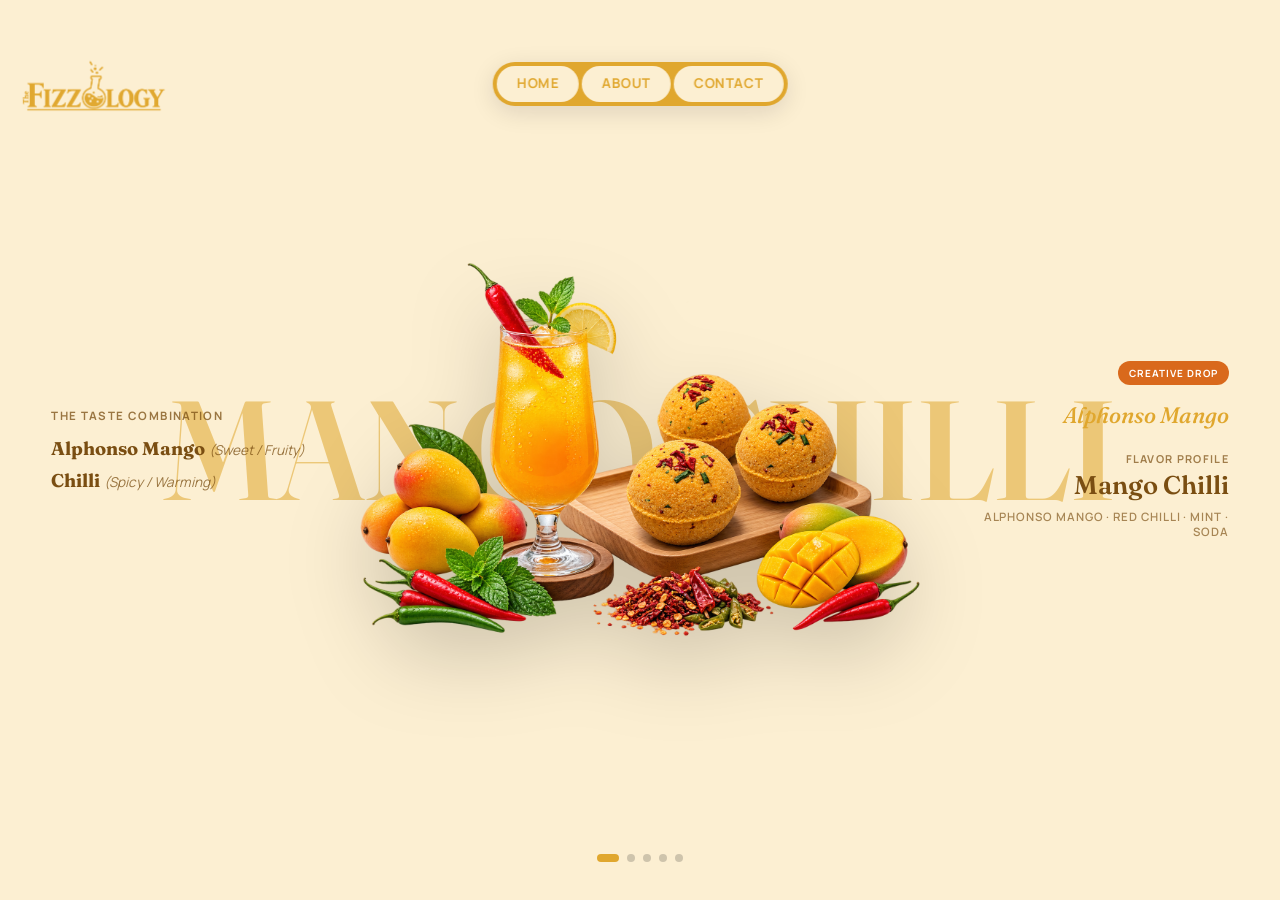
<file: index.html>
<!doctype html>
<html lang="en">
  <head>
    <meta charset="UTF-8" />
    <script>
      (function () {
        var l = window.location;
        if (l.search[1] === '/') {
          var decoded = l.search
            .slice(1)
            .split('&')
            .map(function (s) {
              return s.replace(/~and~/g, '&');
            })
            .join('?');
          window.history.replaceState(null, null, l.pathname.slice(0, -1) + decoded + l.hash);
        }
      })();
    </script>
    <meta name="viewport" content="width=device-width, initial-scale=1.0, maximum-scale=1, viewport-fit=cover" />
    <link rel="icon" type="image/png" href="/favicon.png" />
    <link rel="icon" type="image/png" sizes="32x32" href="/favicon-32.png" />
    <link rel="apple-touch-icon" href="/apple-touch-icon.png" />
    <title>The Fizzology — Drop | Fizz | Enjoy</title>
    <link rel="preconnect" href="https://fonts.googleapis.com" />
    <link rel="preconnect" href="https://fonts.gstatic.com" crossorigin />
    <link
      href="https://fonts.googleapis.com/css2?family=Fraunces:ital,opsz,wght@0,9..144,300;0,9..144,400;0,9..144,500;0,9..144,600;0,9..144,700;1,9..144,400&family=Manrope:wght@400;500;600;700;800&display=swap"
      rel="stylesheet"
    />
    <script type="module" crossorigin src="/assets/index-CDSG2suv.js"></script>
    <link rel="stylesheet" crossorigin href="/assets/index-PsWCPc5h.css">
  </head>
  <body>
    <div id="root"></div>
  </body>
</html>
</file>
<file: assets/index-PsWCPc5h.css>
.brand-logo{position:fixed;top:0;left:0;z-index:100;display:inline-flex;align-items:center;padding:var(--logo-pad-y) 1rem;text-decoration:none;transition:transform .3s ease,opacity .3s ease}.brand-logo__mark{height:var(--logo-h);width:auto;display:block;filter:none;transition:filter .3s ease,background-color .5s ease}.brand-logo__mark--masked{aspect-ratio:1254 / 1126;-webkit-mask-repeat:no-repeat;mask-repeat:no-repeat;-webkit-mask-position:center;mask-position:center;-webkit-mask-size:contain;mask-size:contain}.brand-logo--dark .brand-logo__mark:not(.brand-logo__mark--masked){filter:invert(1) brightness(1.15)}.brand-logo.is-hidden{transform:translateY(-120%);opacity:0}@media (max-width: 768px){.brand-logo{padding:var(--logo-pad-y-mobile) .85rem}.brand-logo__mark{height:var(--logo-h-mobile)}}.pill-nav-container{position:fixed;top:calc((var(--logo-h) + (var(--logo-pad-y) * 2) - var(--pill-h)) / 2);left:50%;transform:translate(-50%);z-index:99;transition:top .35s ease}@media (max-width: 768px){.pill-nav-container{top:calc((var(--logo-h-mobile) + (var(--logo-pad-y-mobile) * 2) - var(--pill-h)) / 2)}.pill-nav-container.pill-nav--sub{top:calc(var(--logo-h-mobile) + (var(--logo-pad-y-mobile) * 2) + .5rem)}}.pill-nav{--nav-h: 44px;--pill-pad-x: 20px;--pill-gap: 3px;width:max-content;display:flex;align-items:center;box-sizing:border-box}.pill-nav .pill-logo{display:none}.pill-nav-items{position:relative;display:flex;align-items:center;height:var(--nav-h);background:var(--base, #000);border-radius:9999px;box-shadow:0 6px 24px #140a1e1f}.pill-list{list-style:none;display:flex;align-items:stretch;gap:var(--pill-gap);margin:0;padding:4px;height:100%}.pill-list>li{display:flex;height:100%}.pill{display:inline-flex;align-items:center;justify-content:center;height:100%;padding:0 var(--pill-pad-x);background:var(--pill-bg, #fff);color:var(--pill-text, var(--base, #000));text-decoration:none;border-radius:9999px;box-sizing:border-box;font-family:Manrope,sans-serif;font-weight:700;font-size:13.5px;line-height:0;text-transform:uppercase;letter-spacing:.6px;white-space:nowrap;cursor:pointer;position:relative;overflow:hidden}.pill .hover-circle{position:absolute;left:50%;bottom:0;border-radius:50%;background:var(--base, #000);z-index:1;display:block;pointer-events:none;will-change:transform}.pill .label-stack{position:relative;display:inline-block;line-height:1;z-index:2}.pill .pill-label{position:relative;z-index:2;display:inline-block;line-height:1;will-change:transform}.pill .pill-label-hover{position:absolute;left:0;top:0;color:var(--hover-text, #fff);z-index:3;display:inline-block;will-change:transform,opacity}.pill.is-active:after{content:"";position:absolute;bottom:-6px;left:50%;transform:translate(-50%);width:5px;height:5px;background:var(--base, #000);border-radius:50px;z-index:4}.desktop-only{display:block}.mobile-only{display:none}@media (max-width: 768px){.desktop-only{display:none}.mobile-only{display:block}}.mobile-menu-button{width:var(--nav-h);height:var(--nav-h);border-radius:50%;background:var(--base, #000);border:none;display:none;flex-direction:column;align-items:center;justify-content:center;gap:4px;cursor:pointer;padding:0;position:relative;box-shadow:0 6px 24px #140a1e1f}@media (max-width: 768px){.mobile-menu-button{display:flex}}.hamburger-line{width:16px;height:2px;background:var(--pill-bg, #fff);border-radius:1px;transition:all .25s ease;transform-origin:center}.mobile-menu-popover{position:absolute;top:3.2em;left:50%;transform:translate(-50%);min-width:180px;background:var(--base, #f0f0f0);border-radius:24px;box-shadow:0 8px 32px #00000029;z-index:998;opacity:0;transform-origin:top center;visibility:hidden}.mobile-menu-list{list-style:none;margin:0;padding:4px;display:flex;flex-direction:column;gap:3px}.mobile-menu-popover .mobile-menu-link{display:block;padding:12px 20px;color:var(--pill-text, #fff);background-color:var(--pill-bg, #fff);text-decoration:none;font-family:Manrope,sans-serif;font-size:14px;font-weight:600;text-transform:uppercase;letter-spacing:.5px;text-align:center;border-radius:50px;transition:all .2s ease}.mobile-menu-popover .mobile-menu-link:hover{cursor:pointer;background-color:var(--base);color:var(--hover-text, #fff)}.pill-nav.force-open .pill-nav-items{display:flex!important}.pill-nav.force-open .mobile-menu-button{display:none!important}.nav-collapsed-toggle{position:fixed;top:calc((var(--logo-h) + (var(--logo-pad-y) * 2) - 40px) / 2);left:50%;transform:translate(-50%);z-index:99;width:40px;height:40px;border-radius:50%;border:none;background:#1b1220;display:flex;flex-direction:column;align-items:center;justify-content:center;gap:4px;cursor:pointer;box-shadow:0 6px 24px #140a1e29;transition:transform .2s ease}.nav-collapsed-toggle:hover{transform:translate(-50%) scale(1.06)}.nav-collapsed-toggle span{width:16px;height:2px;background:#fbf9f5;border-radius:1px}@media (max-width: 768px){.nav-collapsed-toggle{left:auto;right:.85rem;transform:none;top:calc((var(--logo-h-mobile) + (var(--logo-pad-y-mobile) * 2) - 40px) / 2)}.nav-collapsed-toggle:hover{transform:scale(1.06)}}.text-rotate{display:flex;flex-wrap:wrap;white-space:pre-wrap;position:relative}.text-rotate-sr-only{position:absolute;width:1px;height:1px;padding:0;margin:-1px;overflow:hidden;clip:rect(0,0,0,0);white-space:nowrap;border:0}.text-rotate-word{display:inline-flex}.text-rotate-lines{display:flex;flex-direction:column;width:100%}.text-rotate-element{display:inline-block}.text-rotate-space{white-space:pre}.home{position:relative;min-height:100svh;width:100%;overflow:hidden;transition:background .6s ease}.home-slide{position:relative;min-height:100svh;width:100%;display:grid;grid-template-columns:1fr minmax(340px,620px) 1fr;align-items:center;padding:0 4vw}.home-slide__backname{grid-column:1 / -1;grid-row:1;justify-self:center;font-family:var(--font-display);font-weight:600;font-size:clamp(3.5rem,11vw,9.5rem);line-height:.92;text-align:center;text-transform:uppercase;letter-spacing:-.01em;margin:0;opacity:.55;pointer-events:none;-webkit-user-select:none;user-select:none}.home-slide__image{grid-column:2;grid-row:1;justify-self:center;width:min(56vw,560px);filter:drop-shadow(0 30px 40px rgba(0,0,0,.18));z-index:2}.home-slide__taste{grid-column:1;grid-row:1;justify-self:start;max-width:300px;z-index:3}.home-slide__eyebrow{display:block;font-family:var(--font-body);font-size:.72rem;font-weight:700;text-transform:uppercase;letter-spacing:.12em;opacity:.75;margin-bottom:.85rem}.home-slide__taste ul{list-style:none;margin:0;padding:0;display:flex;flex-direction:column;gap:.55rem;font-family:var(--font-display);font-size:1.15rem}.home-slide__taste em{font-style:italic;font-weight:400;opacity:.75;font-size:.85rem;font-family:var(--font-body)}.home-slide__profile{grid-column:3;grid-row:1;justify-self:end;text-align:right;max-width:280px;z-index:3;display:flex;flex-direction:column;align-items:flex-end}.home-slide__badge{display:inline-block;color:#fff;font-size:.62rem;font-weight:700;text-transform:uppercase;letter-spacing:.1em;padding:.3rem .7rem;border-radius:999px;margin-bottom:1rem}.home-slide__rotator{font-family:var(--font-display);font-style:italic;font-size:1.4rem;font-weight:500;margin-bottom:.9rem;min-height:1.6em}.home-slide__label{font-size:.68rem;font-weight:700;text-transform:uppercase;letter-spacing:.12em;opacity:.7}.home-slide__name{font-family:var(--font-display);font-size:1.6rem;font-weight:600;margin:.2rem 0 .5rem}.home-slide__ingredients{font-size:.72rem;font-weight:600;text-transform:uppercase;letter-spacing:.08em;opacity:.65}.home-dots{position:absolute;left:50%;bottom:2.4rem;transform:translate(-50%);display:flex;gap:.5rem;z-index:10}.home-dots__dot{width:8px;height:8px;border-radius:50%;border:none;background:#0000002e;cursor:pointer;padding:0;transition:transform .25s ease,width .25s ease,background .25s ease}.home-dots__dot.is-active{width:22px;border-radius:5px}@media (max-width: 900px){.home-slide{grid-template-columns:1fr;grid-template-rows:auto;padding:0 6vw;padding-top:8.5rem;padding-bottom:6.5rem}.home-slide__backname{grid-row:1;font-size:clamp(2.4rem,15vw,4rem);margin-bottom:-2.2rem}.home-slide__image{grid-column:1;grid-row:2;width:min(78vw,380px);margin:0 auto}.home-slide__taste{grid-column:1;grid-row:3;justify-self:start;max-width:62%;margin-top:1rem}.home-slide__taste ul{font-size:.9rem;gap:.35rem}.home-slide__profile{grid-column:1;grid-row:3;justify-self:end;text-align:right;max-width:34%;margin-top:1rem}.home-slide__rotator{font-size:1rem;margin-bottom:.5rem}.home-slide__name{font-size:1.1rem;margin:.15rem 0 .35rem}.home-slide__ingredients{font-size:.6rem}.home-dots{bottom:1.2rem}}.site-footer{background:#1b1220;color:#fbf9f5;padding:3.5rem 8vw 2.5rem}.site-footer__inner{max-width:620px;margin:0 auto;display:flex;flex-direction:column;align-items:center;text-align:center;gap:1rem}.site-footer__copyright{font-size:.72rem;font-weight:600;text-transform:uppercase;letter-spacing:.12em;opacity:.6;margin:0 0 .5rem}.site-footer__logo{height:170px;width:auto;filter:invert(1) brightness(1.15);margin-bottom:.5rem}.site-footer__tagline{font-family:var(--font-display);font-weight:600;font-size:1.5rem;margin:0}.site-footer__blurb{font-size:.92rem;line-height:1.55;opacity:.75;max-width:40ch;margin:0 0 .5rem}.site-footer__icons{display:flex;gap:.75rem;margin-bottom:.5rem}.site-footer__icon-btn{display:inline-flex;align-items:center;justify-content:center;width:42px;height:42px;border-radius:50%;background:#fbf9f51a;color:#fbf9f5;transition:background .2s ease,transform .2s ease}.site-footer__icon-btn:hover{background:#fbf9f533;transform:translateY(-2px)}.site-footer__legal{display:flex;flex-wrap:wrap;align-items:center;justify-content:center;gap:.65rem;margin:.75rem auto 0;padding:.6rem 1.5rem;border-radius:999px;background:#fbf9f514;border:1px solid rgba(251,249,245,.16);width:fit-content;max-width:100%}.site-footer__legal a{color:#fbf9f5;text-decoration:none;font-size:.78rem;font-weight:600;text-transform:uppercase;letter-spacing:.06em;opacity:.8;transition:opacity .2s ease}.site-footer__legal a:hover{opacity:1}.site-footer__legal span{opacity:.35;font-size:.78rem}@media (max-width: 768px){.site-footer{padding:3rem 6vw 2rem}.site-footer__logo{height:130px}.site-footer__tagline{font-size:1.25rem}.site-footer__legal{flex-direction:column;gap:.5rem;border-radius:20px;padding:1rem 1.5rem}.site-footer__legal span{display:none}}.about{background:var(--paper);color:var(--ink)}.about-hero{padding:15rem 8vw 5rem;max-width:760px}.about-hero__eyebrow{display:block;font-size:.75rem;font-weight:700;text-transform:uppercase;letter-spacing:.14em;color:var(--ink-soft);margin-bottom:1rem}.about-hero__title{font-family:var(--font-display);font-weight:600;font-size:clamp(2.2rem,5.5vw,3.6rem);line-height:1.08;margin:0 0 1.6rem}.about-hero__lead{font-size:1.05rem;line-height:1.65;color:var(--ink-soft);margin:0 0 1.1rem;max-width:60ch}.about-hero__est{display:inline-block;margin-top:1.5rem;font-family:var(--font-display);font-style:italic;font-size:.95rem;border-top:1px solid var(--line);padding-top:1rem}.about-diff{padding:4rem 8vw 5rem;background:#f3efe6}.about-diff h2,.about-vm h2,.about-values h2{font-family:var(--font-display);font-weight:600;font-size:clamp(1.6rem,3.4vw,2.3rem);margin:0 0 2.4rem;max-width:20ch}.about-diff__grid{display:grid;grid-template-columns:repeat(3,1fr);gap:2.2rem 2rem}.about-diff__card{border-top:1px solid var(--line);padding-top:1.2rem}.about-diff__num{font-family:var(--font-display);font-style:italic;font-size:.85rem;color:var(--ink-soft)}.about-diff__card h3{font-family:var(--font-display);font-weight:600;font-size:1.1rem;margin:.5rem 0}.about-diff__card p{font-size:.92rem;line-height:1.55;color:var(--ink-soft);margin:0}.about-vm{padding:5rem 8vw;display:grid;grid-template-columns:1fr 1fr;gap:3rem}.about-vm__block p{font-size:1rem;line-height:1.65;color:var(--ink-soft);max-width:46ch}.about-values{padding:1rem 8vw 6rem}.about-values__grid{display:grid;grid-template-columns:repeat(3,1fr);gap:1.6rem}.about-values__card{background:#f3efe6;border-radius:18px;padding:1.6rem 1.5rem}.about-values__card h3{font-family:var(--font-display);font-weight:600;font-size:1.05rem;margin:0 0 .5rem}.about-values__card p{font-size:.9rem;line-height:1.55;color:var(--ink-soft);margin:0}@media (max-width: 768px){.about-hero{padding:calc(var(--logo-h-mobile) + (var(--logo-pad-y-mobile) * 2) + 2.1rem + var(--pill-h) + 1rem) 6vw 3rem}.about-diff,.about-vm,.about-values{padding-left:6vw;padding-right:6vw}.about-diff__grid,.about-values__grid{grid-template-columns:1fr;gap:1.6rem}.about-vm{grid-template-columns:1fr;gap:2rem;padding-top:3rem;padding-bottom:3rem}}.contact{background:var(--paper);color:var(--ink)}.contact-hero{position:relative;height:62svh;min-height:420px;width:100%;overflow:hidden;display:flex;align-items:flex-end}.contact-hero__video{position:absolute;top:0;right:0;bottom:0;left:0;width:100%;height:100%;object-fit:cover}.contact-hero__scrim{position:absolute;top:0;right:0;bottom:0;left:0;background:linear-gradient(180deg,#0a060e26,#0a060ebf)}.contact-hero__copy{position:relative;z-index:2;color:#fff;padding:3rem 8vw;max-width:640px}.contact-hero__eyebrow{display:block;font-size:.75rem;font-weight:700;text-transform:uppercase;letter-spacing:.14em;opacity:.85;margin-bottom:.9rem}.contact-hero__copy h1{font-family:var(--font-display);font-weight:600;font-size:clamp(2.1rem,5vw,3.2rem);margin:0 0 .9rem;line-height:1.06}.contact-hero__copy p{font-size:1rem;line-height:1.55;opacity:.9;max-width:46ch;margin:0}.contact-body{display:grid;grid-template-columns:.85fr 1.15fr;gap:4rem;padding:5rem 8vw 6rem;align-items:stretch}.contact-details{display:flex;flex-direction:column;gap:2.2rem;justify-content:center}.contact-row{display:flex;flex-direction:column;gap:.55rem;border-bottom:1px solid var(--line);padding-bottom:1.4rem}.contact-row__label{font-size:.7rem;font-weight:700;text-transform:uppercase;letter-spacing:.12em;color:var(--ink-soft)}.contact-row__link{display:inline-flex;align-items:center;gap:.65rem;font-family:var(--font-display);font-size:1.25rem;text-decoration:none;color:var(--ink);width:fit-content;transition:opacity .2s ease}.contact-row__link:hover{opacity:.65}.contact-row__text{display:inline-flex;align-items:center;gap:.65rem;font-family:var(--font-display);font-size:1.2rem;margin:0}.contact-row__icons{display:flex;align-items:center;gap:.75rem}.contact-icon-btn{display:inline-flex;align-items:center;justify-content:center;width:42px;height:42px;border-radius:50%;background:var(--ink);color:var(--paper);transition:transform .2s ease,opacity .2s ease}.contact-icon-btn:hover{transform:translateY(-2px)}.contact-row__number{font-family:var(--font-display);font-size:1.05rem;color:var(--ink-soft);margin-left:.3rem}.contact-map{position:relative;display:flex;flex-direction:column;align-items:center;justify-content:center;gap:.9rem;border-radius:22px;overflow:hidden;min-height:340px;background:#e3e7dc;text-decoration:none;color:var(--ink);transition:transform .25s ease}.contact-map:hover{transform:translateY(-3px)}.contact-map__grid{position:absolute;top:0;right:0;bottom:0;left:0;background-image:linear-gradient(rgba(27,18,32,.08) 1px,transparent 1px),linear-gradient(90deg,rgba(27,18,32,.08) 1px,transparent 1px);background-size:34px 34px}.contact-map__pin{position:relative;z-index:2;width:56px;height:56px;border-radius:50%;background:var(--ink);color:var(--paper);display:flex;align-items:center;justify-content:center;box-shadow:0 10px 26px #140a1e38}.contact-map__cta{position:relative;z-index:2;font-size:.78rem;font-weight:700;text-transform:uppercase;letter-spacing:.1em;background:var(--paper);padding:.55rem 1.1rem;border-radius:999px}@media (max-width: 768px){.contact-hero{height:auto;min-height:480px;align-items:flex-start}.contact-hero__copy{padding:calc(var(--logo-h-mobile) + (var(--logo-pad-y-mobile) * 2) + 2.1rem + var(--pill-h) + 1rem) 6vw 2rem}.contact-body{grid-template-columns:1fr;gap:2.6rem;padding:3.5rem 6vw 4rem}.contact-map{min-height:220px}}.legal{background:var(--paper);color:var(--ink)}.legal-hero{padding:15rem 8vw 3rem;max-width:760px;margin:0 auto}.legal-hero h1{font-family:var(--font-display);font-weight:600;font-size:clamp(2rem,5vw,3rem);margin:0 0 .8rem}.legal-hero__updated{display:block;font-size:.8rem;font-weight:600;color:var(--ink-soft);margin-bottom:1.4rem}.legal-hero__intro{font-size:1.02rem;line-height:1.65;color:var(--ink-soft);max-width:65ch}.legal-body{padding:0 8vw 5rem;max-width:780px;margin:0 auto}.legal-section{padding:2rem 0;border-top:1px solid var(--line)}.legal-section:first-child{border-top:none}.legal-section h2{font-family:var(--font-display);font-weight:600;font-size:1.25rem;margin:0 0 .9rem}.legal-section p{font-size:.96rem;line-height:1.65;color:var(--ink-soft);margin:0 0 .9rem}.legal-section p:last-child{margin-bottom:0}.legal-section ul{margin:0 0 .9rem;padding-left:1.3rem;color:var(--ink-soft);font-size:.96rem;line-height:1.65}.legal-section li{margin-bottom:.35rem}.legal-table-wrap{overflow-x:auto;margin:.5rem 0 .9rem}.legal-section table{border-collapse:collapse;width:100%;min-width:340px;font-size:.92rem}.legal-section th,.legal-section td{text-align:left;padding:.7rem 1rem;border:1px solid var(--line)}.legal-section th{background:#f3efe6;font-weight:700;font-size:.78rem;text-transform:uppercase;letter-spacing:.06em}.legal-contact{list-style:none;margin:0;padding:0;font-size:.96rem;color:var(--ink-soft);line-height:1.8}.legal-contact a{color:var(--ink);text-decoration:underline}@media (max-width: 768px){.legal-hero{padding:calc(var(--logo-h-mobile) + (var(--logo-pad-y-mobile) * 2) + .5rem + var(--pill-h) + 1.2rem) 6vw 2.5rem}.legal-body{padding:0 6vw 3.5rem}}:root{--ink: #1B1220;--ink-soft: #4A3B52;--paper: #FBF9F5;--line: rgba(27, 18, 32, .12);--font-display: "Fraunces", serif;--font-body: "Manrope", sans-serif;--logo-h: 140px;--logo-pad-y: .85rem;--logo-h-mobile: 96px;--logo-pad-y-mobile: .7rem;--pill-h: 44px;--theme-bg: #F6F5F0;--theme-deep: #C9C2B4;--theme-ink: #3a3630;--theme-accent: #8a8272}*{box-sizing:border-box}html{scroll-behavior:smooth}body{margin:0;font-family:var(--font-body);color:var(--ink);background:var(--paper);overflow-x:hidden;-webkit-font-smoothing:antialiased}@media (prefers-reduced-motion: reduce){*,*:before,*:after{animation-duration:.001ms!important;animation-iteration-count:1!important;transition-duration:.001ms!important;scroll-behavior:auto!important}}a{color:inherit}button{font-family:inherit}img{max-width:100%;display:block}::selection{background:var(--ink);color:var(--paper)}
</file>
